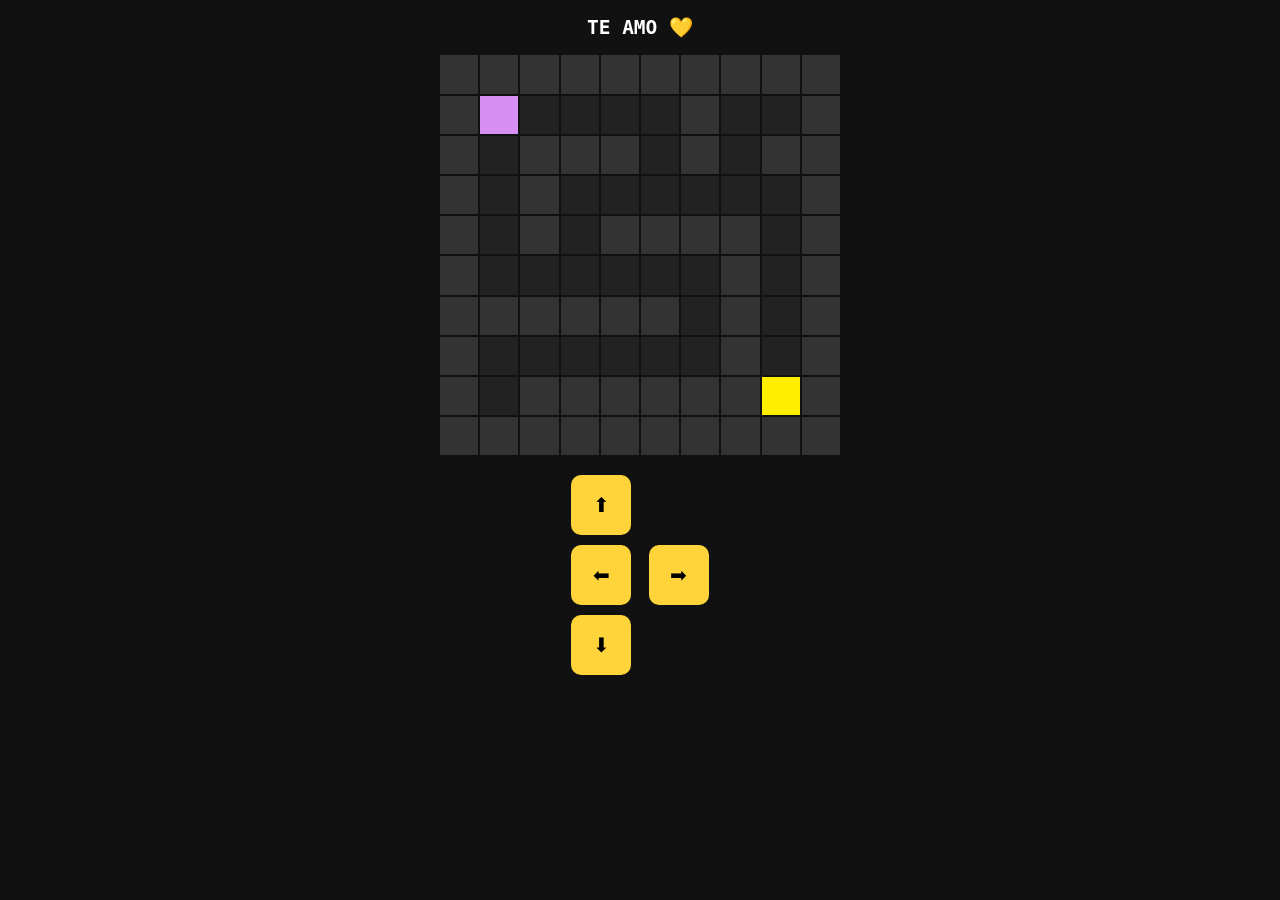
<file: jogo.html>
<!DOCTYPE html>
<html lang="pt-BR">
<head>
<meta charset="UTF-8">
<meta name="viewport" content="width=device-width, initial-scale=1.0">

<title>Nosso joguinho 💛</title>

<style>
body {
  margin:0;
  background:#111;
  display:flex;
  flex-direction:column;
  align-items:center;
  color:white;
  font-family:monospace;
}

/* GRID LABIRINTO */
#game {
  display:grid;
  grid-template-columns: repeat(10, 1fr);
  gap:2px;
  width:90vw;
  max-width:400px;
}

.cell {
  width:100%;
  aspect-ratio:1;
}

.wall { background:#333; }
.path { background:#222; }
.player { background:rgb(215, 143, 243); }
.goal { background:rgb(255, 238, 0); }

/* CONTROLES */
.controls {
  margin-top:15px;
}

.controls button {
  width:60px;
  height:60px;
  font-size:20px;
  margin:5px;
  border-radius:10px;
  border:none;
  background:#ffd43b;
}

/* FINAL */
#final {
  display:none;
  text-align:center;
}

.fotos img {
  width:120px;
  height:160px;
  border-radius:10px;
}
</style>
</head>

<body>

<h2>TE AMO 💛</h2>

<div id="game"></div>

<div class="controls">
  <div>
    <button onclick="move(0,-1)">⬆</button>
  </div>
  <div>
    <button onclick="move(-1,0)">⬅</button>
    <button onclick="move(1,0)">➡</button>
  </div>
  <div>
    <button onclick="move(0,1)">⬇</button>
  </div>
</div>

<div id="final">
  <h1>"Noises" 💛</h1>
  <p>você chegou até mim</p>

  <div class="fotos">
    <img id="foto" src="foto1.jpg">
  </div>

  <audio id="musicaFinal" src="musica-final.mp3"></audio>
</div>

<script>
const mapa = [
[1,1,1,1,1,1,1,1,1,1],
[1,0,0,0,0,0,1,0,0,1],
[1,0,1,1,1,0,1,0,1,1],
[1,0,1,0,0,0,0,0,0,1],
[1,0,1,0,1,1,1,1,0,1],
[1,0,0,0,0,0,0,1,0,1],
[1,1,1,1,1,1,0,1,0,1],
[1,0,0,0,0,0,0,1,0,1],
[1,0,1,1,1,1,1,1,0,1],
[1,1,1,1,1,1,1,1,1,1],
];

let player = {x:1,y:1};
let goal = {x:8,y:8};

const game = document.getElementById("game");

function desenhar(){
  game.innerHTML="";
  mapa.forEach((row,y)=>{
    row.forEach((cell,x)=>{
      let div=document.createElement("div");
      div.className="cell";

      if(cell===1) div.classList.add("wall");
      else div.classList.add("path");

      if(x===player.x && y===player.y) div.classList.add("player");
      if(x===goal.x && y===goal.y) div.classList.add("goal");

      game.appendChild(div);
    });
  });
}

function move(dx,dy){
  let nx=player.x+dx;
  let ny=player.y+dy;

  if(mapa[ny][nx]===0){
    player.x=nx;
    player.y=ny;
    desenhar();
  }

  if(player.x===goal.x && player.y===goal.y){
    finalizar();
  }
}

function finalizar(){
  document.getElementById("game").style.display="none";
  document.querySelector(".controls").style.display="none";
  document.getElementById("final").style.display="block";

  let m=document.getElementById("musicaFinal");
  m.volume=0.2;
  m.play();

  let fotos=["foto1.jpg","foto2.jpg","foto3.jpg"];
  let i=0;

  setInterval(()=>{
    i=(i+1)%fotos.length;
    document.getElementById("foto").src=fotos[i];
  },2000);
}

desenhar();
</script>

</body>
</html>
</file>
